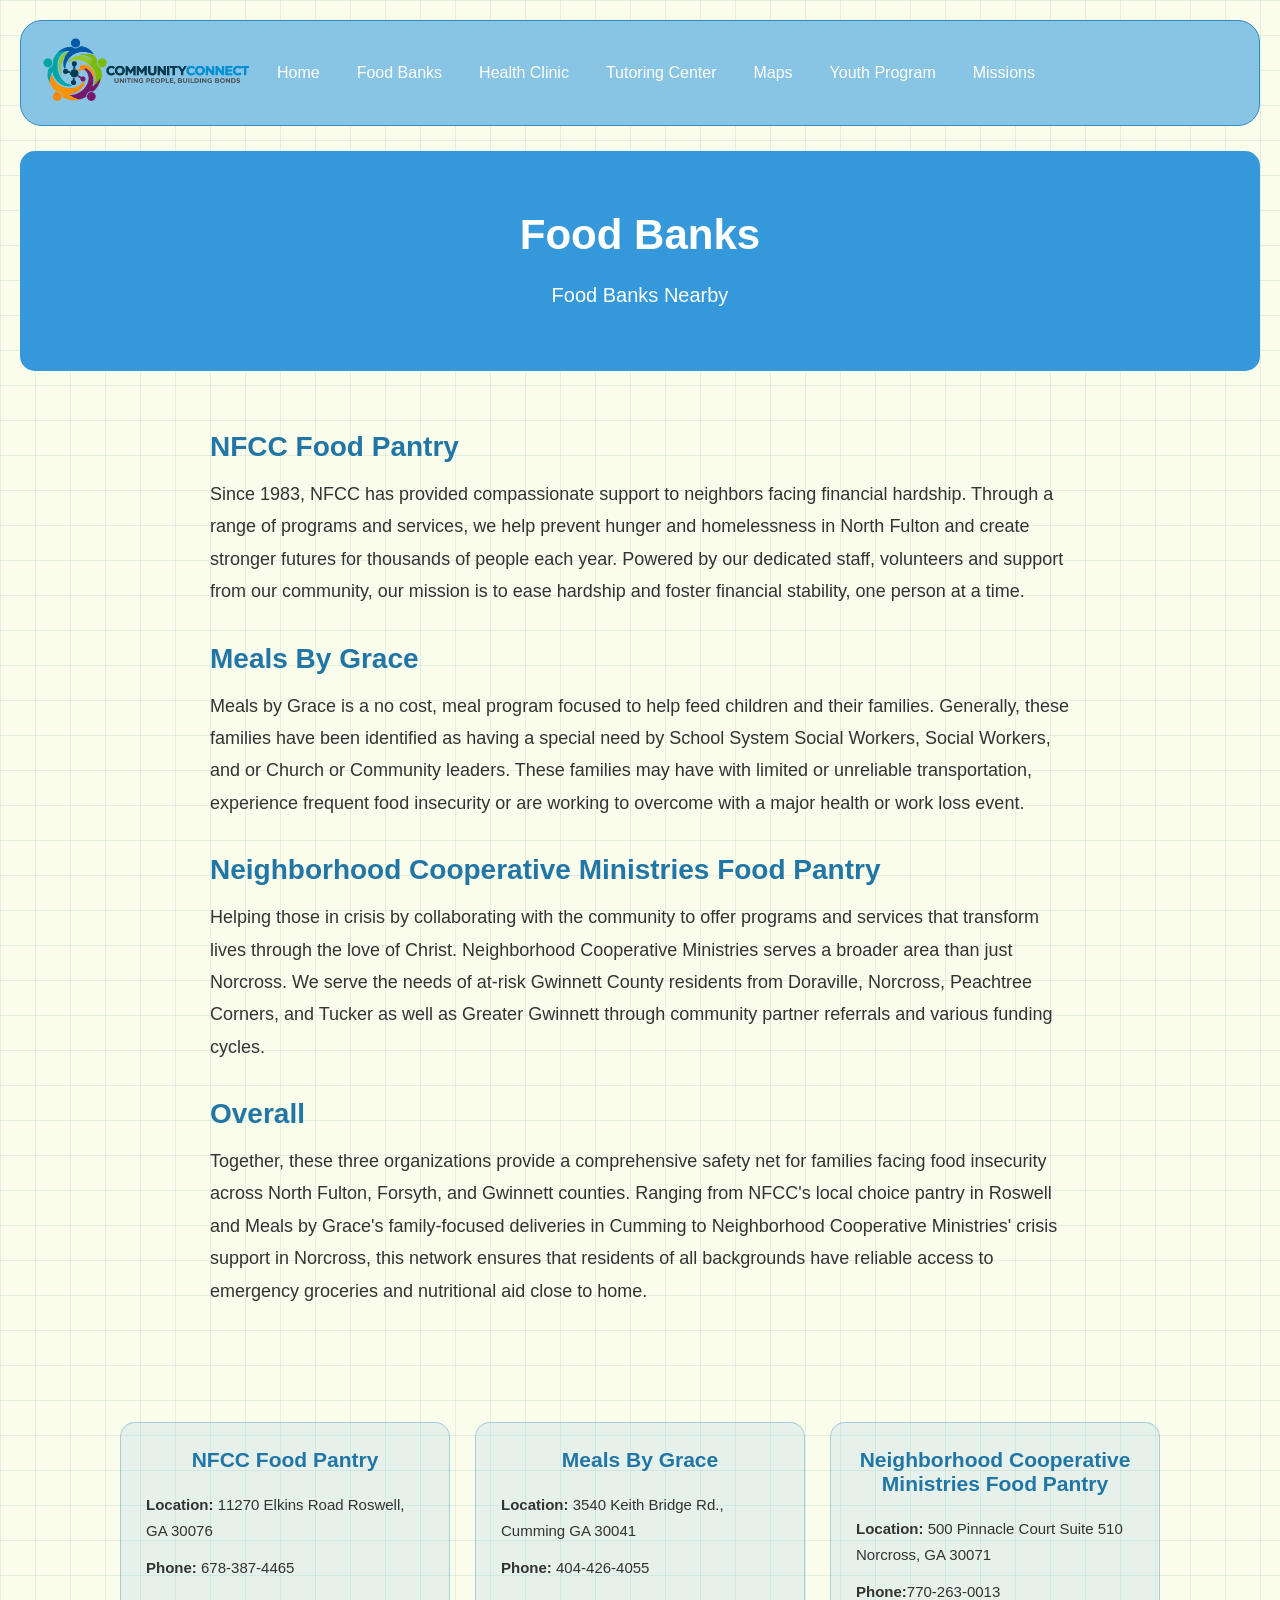
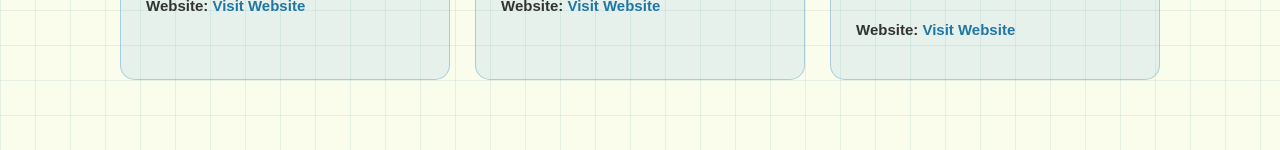
<file: FoodBanks.html>
<!DOCTYPE html>
<html lang="en">
<head>
    <meta charset="UTF-8">
    <meta name="viewport" content="width=device-width, initial-scale=1.0">
    <link rel="stylesheet" href="style3.css">
    <title>Community Connect Hub</title>
</head>

<body>
    <nav>
        <ul class="topnav">
                <li><img src="./img/logo.png" alt="Logo"></li>
                <li><a href="index.html">Home</a></li>
                <li><a href="FoodBanks.html">Food Banks</a></li>
                <li><a href="HealthClinic.html">Health Clinic</a></li>
                <li><a href="TutoringCenter.html">Tutoring Center</a></li>
                <li><a href="maps.html">Maps</a></li>
                <li><a href="YouthPrograms.html">Youth Program</a></li>
                <li><a href="Missions.html">Missions</a></li>
        </ul>
    </nav>

    <header>
        <h1>Food Banks</h1>
        <p>Food Banks Nearby</p>
    </header>

    <section>
        <h2>NFCC Food Pantry</h2>
        <p>
            Since 1983, NFCC has provided compassionate support to neighbors facing financial hardship. Through a range of programs and services, we help prevent hunger and homelessness in North Fulton and create stronger futures for thousands of people each year. Powered by our dedicated staff, volunteers and support from our community, our mission is to ease hardship and foster financial stability, one person at a time.
        </p>

        <h2>Meals By Grace</h2>
        <p>
            Meals by Grace is a no cost, meal program focused to help feed children and their families. Generally, these families have been identified as having a special need by School System Social Workers, Social Workers, and or Church or Community leaders. These families may have with limited or unreliable transportation, experience frequent food insecurity or are working to overcome with a major health or work loss event.
        </p>

        <h2>Neighborhood Cooperative Ministries Food Pantry</h2>
        <p>
            Helping those in crisis by collaborating with the community to offer programs and services that transform lives through the love of Christ.

Neighborhood Cooperative Ministries serves a broader area than just Norcross.  We serve the needs of at-risk Gwinnett County residents from Doraville, Norcross, Peachtree Corners, and Tucker as well as Greater Gwinnett through community partner referrals and various funding cycles.
        </p>

        <h2>Overall</h2>
        <p>
            Together, these three organizations provide a comprehensive safety net for families facing food insecurity across North Fulton, Forsyth, and Gwinnett counties. Ranging from NFCC's local choice pantry in Roswell and Meals by Grace's family-focused deliveries in Cumming to Neighborhood Cooperative Ministries' crisis support in Norcross, this network ensures that residents of all backgrounds have reliable access to emergency groceries and nutritional aid close to home.
        </p>
    </section>

    <div class="location-container">

        <div class="location-box">
            <h3>NFCC Food Pantry</h3>
            <p><strong>Location:</strong> 11270 Elkins Road Roswell, GA 30076</p>
            <p><strong>Phone:</strong> 678-387-4465</p>
            <p><strong>Website:</strong> <a href="https://nfcchelp.org/food-assistance/">Visit Website</a></p>
        </div>

        <div class="location-box">
            <h3>Meals By Grace</h3>
            <p><strong>Location:</strong> 3540 Keith Bridge Rd., Cumming GA 30041</p>
            <p><strong>Phone:</strong> 404-426-4055</p>
            <p><strong>Website:</strong> <a href="https://mealsbygrace.org/">Visit Website</a></p>
        </div>

        <div class="location-box">
            <h3>Neighborhood Cooperative Ministries Food Pantry</h3>
            <p><strong>Location:</strong>   500 Pinnacle Court
                                            Suite 510
                                            Norcross, GA 30071

</p>
            <p><strong>Phone:</strong>770-263-0013</p>
            <p><strong>Website:</strong> <a href="https://www.ourncm.org/how-we-help/food-groceries/">Visit Website</a></p>
        </div>

    </div>

</body>
</html>
</file>
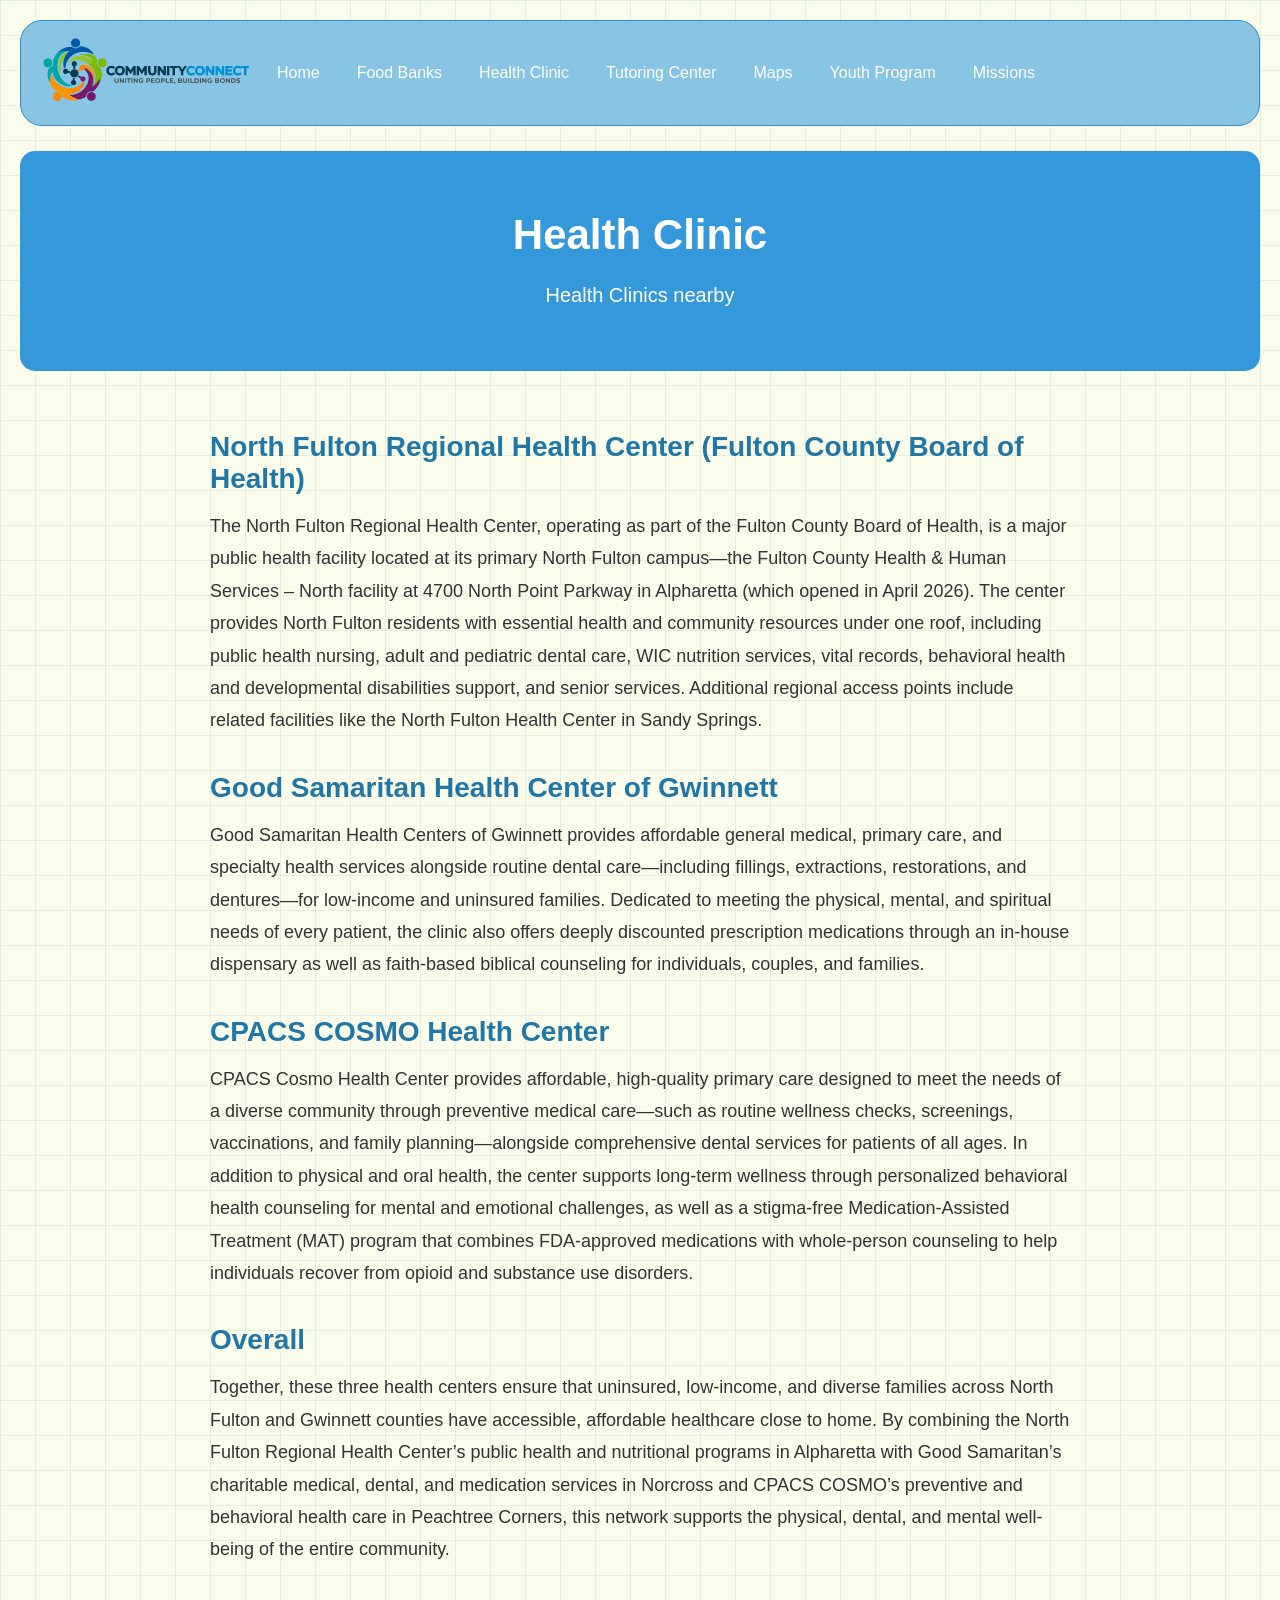
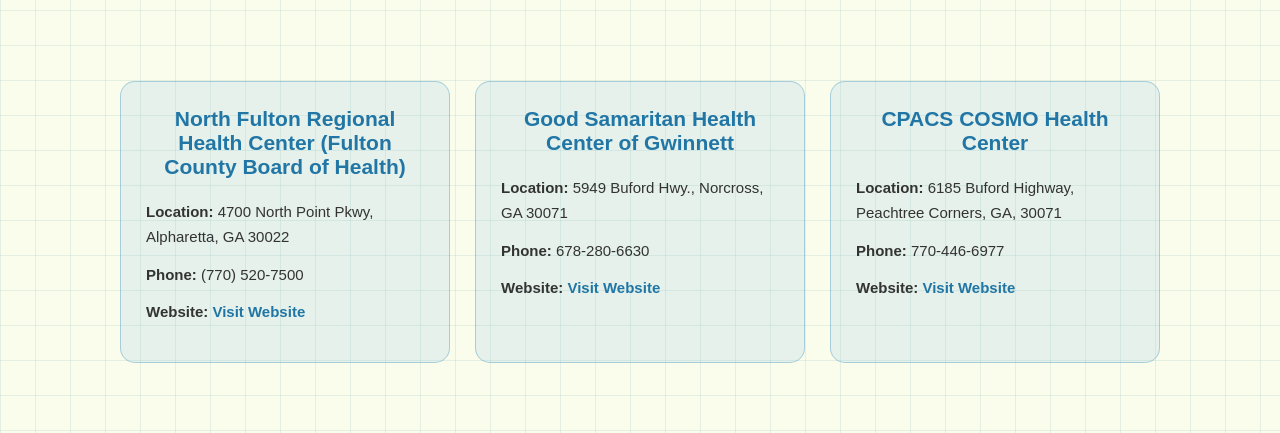
<file: HealthClinic.html>
<!DOCTYPE html>
<html lang="en">
<head>
    <meta charset="UTF-8">
    <meta name="viewport" content="width=device-width, initial-scale=1.0">
    <link rel="stylesheet" href="style3.css">
    <title>Community Connect Hub</title>
</head>

<body>
    <nav>
        <ul class="topnav">
                <li><img src="./img/logo.png" alt="Logo"></li>
                <li><a href="index.html">Home</a></li>
                <li><a href="FoodBanks.html">Food Banks</a></li>
                <li><a href="HealthClinic.html">Health Clinic</a></li>
                <li><a href="TutoringCenter.html">Tutoring Center</a></li>
                <li><a href="maps.html">Maps</a></li>
                <li><a href="YouthPrograms.html">Youth Program</a></li>
                <li><a href="Missions.html">Missions</a></li>
        </ul>
    </nav>

    <header>
        <h1>Health Clinic</h1>
        <p>Health Clinics nearby</p>
    </header>

    <section>
        <h2>North Fulton Regional Health Center (Fulton County Board of Health)</h2>
        <p>
            The North Fulton Regional Health Center, operating as part of the Fulton County Board of Health, is a major public health facility located at its primary North Fulton campus—the Fulton County Health & Human Services – North facility at 4700 North Point Parkway in Alpharetta (which opened in April 2026). The center provides North Fulton residents with essential health and community resources under one roof, including public health nursing, adult and pediatric dental care, WIC nutrition services, vital records, behavioral health and developmental disabilities support, and senior services. Additional regional access points include related facilities like the North Fulton Health Center in Sandy Springs.
        </p>

        <h2>Good Samaritan Health Center of Gwinnett</h2>
        <p>
            Good Samaritan Health Centers of Gwinnett provides affordable general medical, primary care, and specialty health services alongside routine dental care—including fillings, extractions, restorations, and dentures—for low-income and uninsured families. Dedicated to meeting the physical, mental, and spiritual needs of every patient, the clinic also offers deeply discounted prescription medications through an in-house dispensary as well as faith-based biblical counseling for individuals, couples, and families.
        </p>

        <h2>CPACS COSMO Health Center</h2>
        <p>CPACS Cosmo Health Center provides affordable, high-quality primary care designed to meet the needs of a diverse community through preventive medical care—such as routine wellness checks, screenings, vaccinations, and family planning—alongside comprehensive dental services for patients of all ages. In addition to physical and oral health, the center supports long-term wellness through personalized behavioral health counseling for mental and emotional challenges, as well as a stigma-free Medication-Assisted Treatment (MAT) program that combines FDA-approved medications with whole-person counseling to help individuals recover from opioid and substance use disorders.
            
        </p>

        <h2>Overall</h2>
        <p>
           Together, these three health centers ensure that uninsured, low-income, and diverse families across North Fulton and Gwinnett counties have accessible, affordable healthcare close to home. By combining the North Fulton Regional Health Center’s public health and nutritional programs in Alpharetta with Good Samaritan’s charitable medical, dental, and medication services in Norcross and CPACS COSMO’s preventive and behavioral health care in Peachtree Corners, this network supports the physical, dental, and mental well-being of the entire community.
        </p>
    </section>

    <div class="location-container">

        <div class="location-box">
            <h3>North Fulton Regional Health Center (Fulton County Board of Health)</h3>
            <p><strong>Location:</strong> 4700 North Point Pkwy, Alpharetta, GA 30022</p>
            <p><strong>Phone:</strong> (770) 520-7500</p>
            <p><strong>Website:</strong> <a href="https://fultoncountyboh.com/locations/">Visit Website
            </a></p>
        </div>

        <div class="location-box">
            <h3>Good Samaritan Health Center of Gwinnett</h3>
            <p><strong>Location:</strong> 5949 Buford Hwy., Norcross, GA 30071</p>
            <p><strong>Phone:</strong> 678-280-6630</p>
            <p><strong>Website:</strong> <a href="https://goodsamgwinnett.org/">Visit Website</a></p>
        </div>

        <div class="location-box">
            <h3>CPACS COSMO Health Center</h3>
            <p><strong>Location:</strong> 6185 Buford Highway, Peachtree Corners, GA, 30071</p>
            <p><strong>Phone:</strong> 770-446-6977</p>
            <p><strong>Website:</strong> <a href="CPACS COSMO Health Center">Visit Website</a></p>
        </div>

    </div>

</body>
</html>
</file>
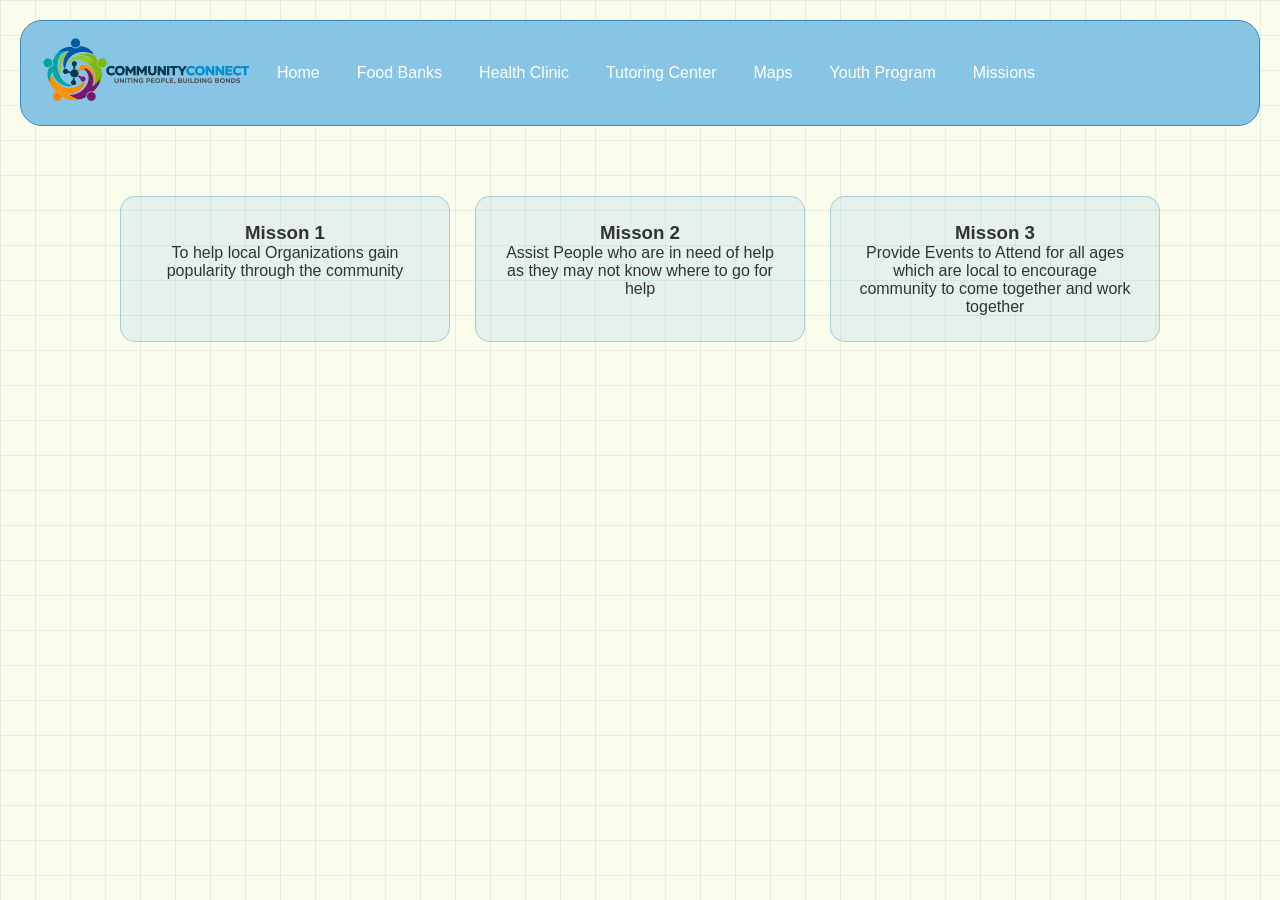
<file: Missions.html>
<!DOCTYPE html>
<html lang="en">
<head>
    <meta charset="UTF-8">
    <meta name="viewport" content="width=device-width, initial-scale=1.0">
    <link rel="stylesheet" href="style3.css">
    <title>Community Connect Hub</title>
</head>

<body>
    <nav>
        <ul class="topnav">
                <li><img src="./img/logo.png" alt="Logo"></li>
                <li><a href="index.html">Home</a></li>
                <li><a href="FoodBanks.html">Food Banks</a></li>
                <li><a href="HealthClinic.html">Health Clinic</a></li>
                <li><a href="TutoringCenter.html">Tutoring Center</a></li>
                <li><a href="maps.html">Maps</a></li>
                <li><a href="YouthPrograms.html">Youth Program</a></li>
                <li><a href="Missions.html">Missions</a></li>
        </ul>
    </nav>

    <div class="mission-container">

        <div class="mission-box">
            <h3>Misson 1</h3>
            <p>To help local Organizations gain popularity through the community</p>
        </div>

        <div class="mission-box">
            <h3>Misson 2</h3>
            <p>Assist People who are in need of help as they may not know where to go for help</p>
        </div>

        <div class="mission-box">
            <h3>Misson 3</h3>
            <p>Provide Events to Attend for all ages which are local to encourage community to come together and work together</p>
        </div>

    </div>
</html>
</file>
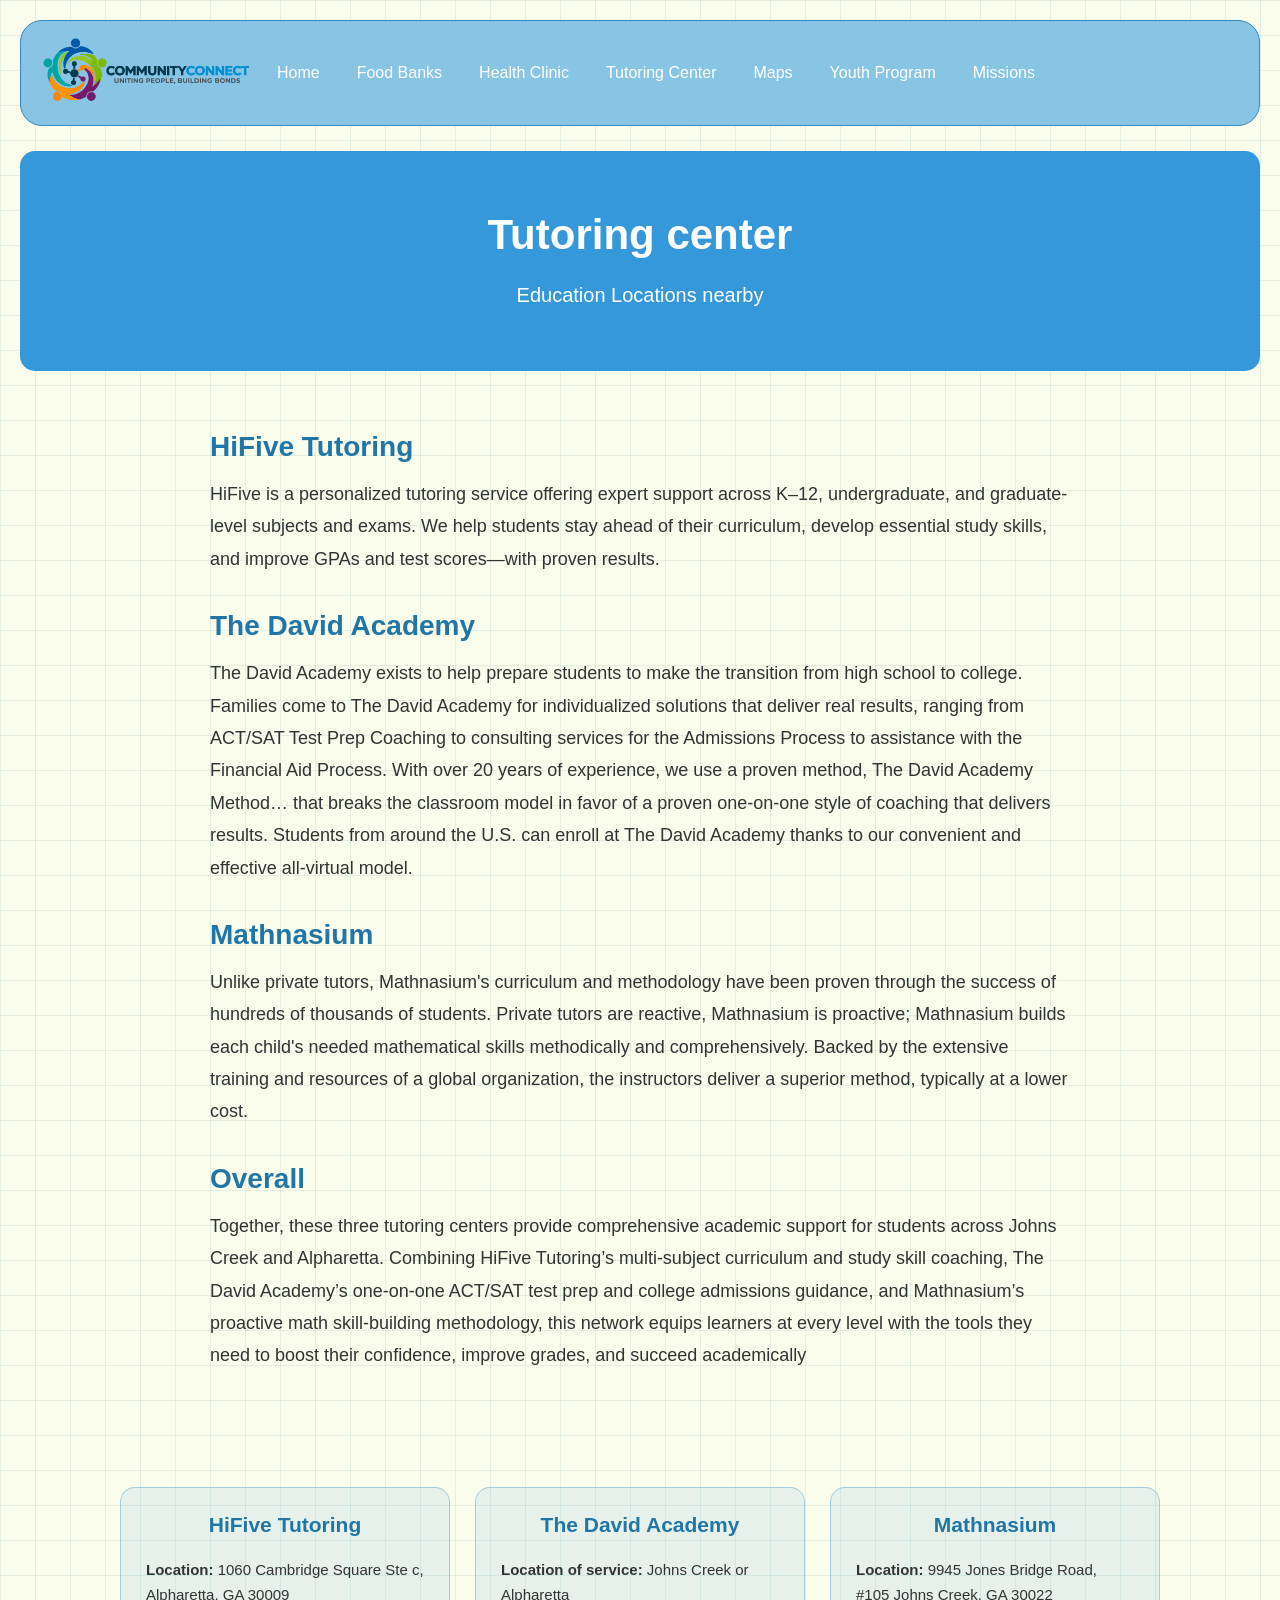
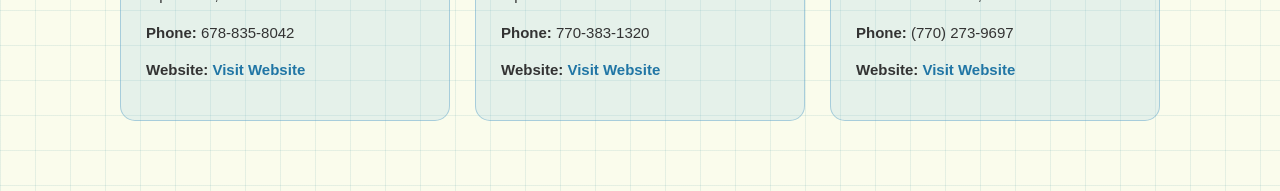
<file: TutoringCenter.html>
<!DOCTYPE html>
<html lang="en">
<head>
    <meta charset="UTF-8">
    <meta name="viewport" content="width=device-width, initial-scale=1.0">
    <link rel="stylesheet" href="style3.css">
    <title>Community Connect Hub</title>
</head>

<body>
    <nav>
        <ul class="topnav">
                <li><img src="./img/logo.png" alt="Logo"></li>
                <li><a href="index.html">Home</a></li>
                <li><a href="FoodBanks.html">Food Banks</a></li>
                <li><a href="HealthClinic.html">Health Clinic</a></li>
                <li><a href="TutoringCenter.html">Tutoring Center</a></li>
                <li><a href="maps.html">Maps</a></li>
                <li><a href="YouthPrograms.html">Youth Program</a></li>
                <li><a href="Missions.html">Missions</a></li>
        </ul>
    </nav>

    <header>
        <h1>Tutoring center</h1>
        <p>Education Locations nearby</p>
    </header>

    <section>
        <h2>HiFive Tutoring</h2>
        <p>
            HiFive is a personalized tutoring service offering expert support across K–12, undergraduate, and graduate-level subjects and exams. We help students stay ahead of their curriculum, develop essential study skills, and improve GPAs and test scores—with proven results.
        </p>

        <h2>The David Academy</h2>
        <p>
            The David Academy exists to help prepare students to make the transition from high school to college. Families come to The David Academy for individualized solutions that deliver real results, ranging from ACT/SAT Test Prep Coaching to consulting services for the Admissions Process to assistance with the Financial Aid Process. With over 20 years of experience, we use a proven method, The David Academy Method… that breaks the classroom model in favor of a proven one-on-one style of coaching that delivers results. Students from around the U.S. can enroll at The David Academy thanks to our convenient and effective all-virtual model.
        </p>

        <h2>Mathnasium</h2>
        <p>
            Unlike private tutors, Mathnasium's curriculum and methodology have been proven through the success of hundreds of thousands of students. Private tutors are reactive, Mathnasium is proactive; Mathnasium builds each child's needed mathematical skills methodically and comprehensively. Backed by the extensive training and resources of a global organization, the instructors deliver a superior method, typically at a lower cost.
        </p>

        <h2>Overall</h2>
        <p>Together, these three tutoring centers provide comprehensive academic support for students across Johns Creek and Alpharetta. Combining HiFive Tutoring’s multi-subject curriculum and study skill coaching, The David Academy’s one-on-one ACT/SAT test prep and college admissions guidance, and Mathnasium’s proactive math skill-building methodology, this network equips learners at every level with the tools they need to boost their confidence, improve grades, and succeed academically
        </p>
    </section>

    <div class="location-container">

        <div class="location-box">
            <h3>HiFive Tutoring</h3>
            <p><strong>Location:</strong> 1060 Cambridge Square Ste c, Alpharetta, GA 30009</p>
            <p><strong>Phone:</strong> 678-835-8042</p>
            <p><strong>Website:</strong> <a href="#">Visit Website</a></p>
        </div>

        <div class="location-box">
            <h3>The David Academy</h3>
            <p><strong>Location of service:</strong> Johns Creek or Alpharetta</p>
            <p><strong>Phone:</strong> 770-383-1320</p>
            <p><strong>Website:</strong> <a href="https://thedavidacademy.com/about-us/">Visit Website</a></p>
        </div>

        <div class="location-box">
            <h3>Mathnasium</h3>
            <p><strong>Location:</strong> 9945 Jones Bridge Road, #105 Johns Creek, GA 30022</p>
            <p><strong>Phone:</strong> (770) 273-9697</p>
            <p><strong>Website:</strong> <a href="https://www.mathnasium.com/math-centers/johnscreek">Visit Website</a></p>
        </div>

    </div>

</body>
</html>
</file>
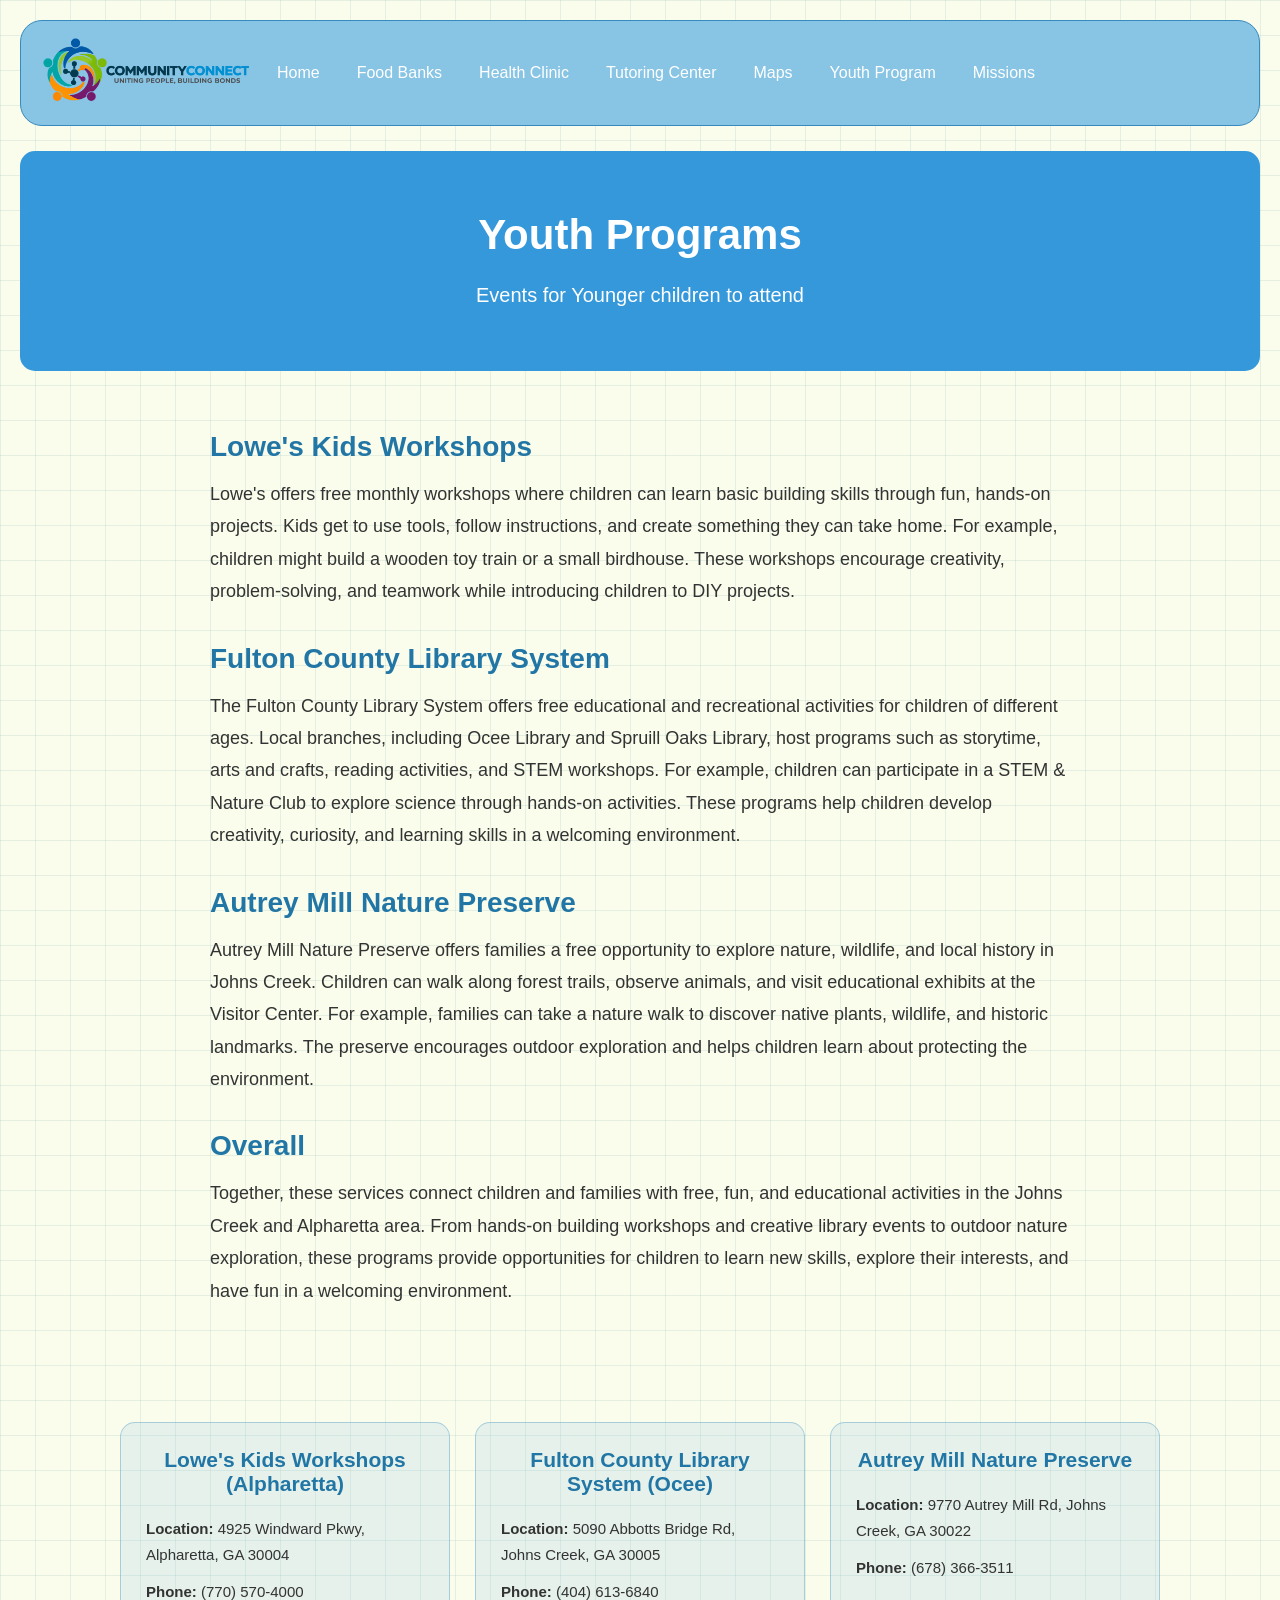
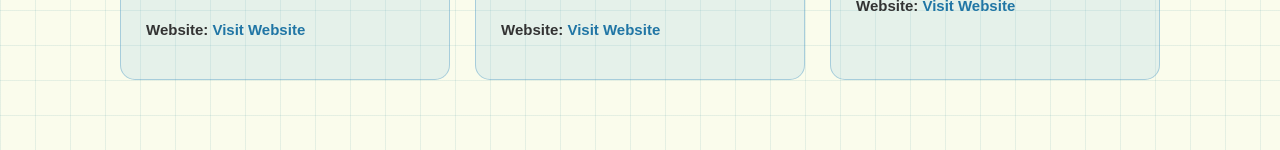
<file: YouthPrograms.html>
<!DOCTYPE html>
<html lang="en">
<head>
    <meta charset="UTF-8">
    <meta name="viewport" content="width=device-width, initial-scale=1.0">
    <link rel="stylesheet" href="style3.css">
    <title>Community Connect Hub</title>
</head>

<body>
    <nav>
        <ul class="topnav">
                <li><img src="./img/logo.png" alt="Logo"></li>
                <li><a href="index.html">Home</a></li>
                <li><a href="FoodBanks.html">Food Banks</a></li>
                <li><a href="HealthClinic.html">Health Clinic</a></li>
                <li><a href="TutoringCenter.html">Tutoring Center</a></li>
                <li><a href="maps.html">Maps</a></li>
                <li><a href="YouthPrograms.html">Youth Program</a></li>
                <li><a href="Missions.html">Missions</a></li>
        </ul>
    </nav>

    <header>
        <h1>Youth Programs</h1>
        <p>Events for Younger children to attend</p>
    </header>

    <section>
        <h2>Lowe's Kids Workshops</h2>
        <p>
            Lowe's offers free monthly workshops where children can learn basic building skills through fun, hands-on projects. Kids get to use tools, follow instructions, and create something they can take home. For example, children might build a wooden toy train or a small birdhouse. These workshops encourage creativity, problem-solving, and teamwork while introducing children to DIY projects.
        </p>

        <h2>Fulton County Library System</h2>
        <p>
            The Fulton County Library System offers free educational and recreational activities for children of different ages. Local branches, including Ocee Library and Spruill Oaks Library, host programs such as storytime, arts and crafts, reading activities, and STEM workshops. For example, children can participate in a STEM & Nature Club to explore science through hands-on activities. These programs help children develop creativity, curiosity, and learning skills in a welcoming environment.
        </p>

        <h2>Autrey Mill Nature Preserve</h2>
        <p>
            Autrey Mill Nature Preserve offers families a free opportunity to explore nature, wildlife, and local history in Johns Creek. Children can walk along forest trails, observe animals, and visit educational exhibits at the Visitor Center. For example, families can take a nature walk to discover native plants, wildlife, and historic landmarks. The preserve encourages outdoor exploration and helps children learn about protecting the environment.
        </p>

        <h2>Overall</h2>
        <p>
            Together, these services connect children and families with free, fun, and educational activities in the Johns Creek and Alpharetta area. From hands-on building workshops and creative library events to outdoor nature exploration, these programs provide opportunities for children to learn new skills, explore their interests, and have fun in a welcoming environment.
        </p>
    </section>

    <div class="location-container">

        <div class="location-box">
            <h3>Lowe's Kids Workshops (Alpharetta)</h3>
            <p><strong>Location:</strong> 4925 Windward Pkwy, Alpharetta, GA 30004</p>
            <p><strong>Phone:</strong> (770) 570-4000</p>
            <p><strong>Website:</strong> <a href="https://www.lowes.com/diy-projects-and-ideas/workshops">Visit Website</a></p>
        </div>

        <div class="location-box">
            <h3>Fulton County Library System (Ocee)</h3>
            <p><strong>Location:</strong> 5090 Abbotts Bridge Rd, Johns Creek, GA 30005</p>
            <p><strong>Phone:</strong> (404) 613-6840</p>
            <p><strong>Website:</strong> <a href="https://fulcolibrary.bibliocommons.com/v2/events?locations=OCEE">Visit Website</a></p>
        </div>

        <div class="location-box">
            <h3>Autrey Mill Nature Preserve</h3>
            <p><strong>Location:</strong> 9770 Autrey Mill Rd, Johns Creek, GA 30022</p>
            <p><strong>Phone:</strong> (678) 366-3511</p>
            <p><strong>Website:</strong> <a href="https://autreymill.org/">Visit Website</a></p>
        </div>

    </div>

</body>
</html>
</file>
<file: style3.css>
* {
    margin: 0;
    padding: 0;
    box-sizing: border-box;
}

body {
    padding: 20px;
    font-family: Arial, sans-serif;
    background-color: rgb(250, 252, 236);
    background-image:
        linear-gradient(rgba(81,159,168,0.13) 1px, transparent 1px),
        linear-gradient(90deg, rgba(81,159,168,0.13) 1px, transparent 1px);
    background-size: 35px 35px;
    color: #333;
    max-width: 1400px;
    margin: 0 auto;
    opacity: 0;
    animation: fadeInBody 1s forwards;
}

@keyframes fadeInBody {
    from {
        opacity: 0;
    }
    to {
        opacity: 1;
    }
}

nav {
    width: 100%;
}

ul.topnav {
    display: flex;
    align-items: center;
    list-style-type: none;
    padding: 15px;
    background-color: #88c4e4;
    overflow: hidden;
    border: 1px solid #368abd;
    border-radius: 22px;
    gap: 5px;
}

ul.topnav img {
    width: 220px;
    height: 70px;
    padding: 0;
    object-fit: cover;
    object-position: center;
    border-radius: 5px;
}

ul.topnav li {
    float: left;
}

ul.topnav li a {
    display: flex;
    align-items: center;
    gap: 8px;
    color: white;
    text-align: center;
    padding: 14px 16px;
    text-decoration: none;
    border-radius: 12px;
    transition: background-color 0.25s ease, color 0.25s ease, transform 0.25s ease, box-shadow 0.25s ease;
}

ul.topnav li a:hover {
    background-color: rgba(255, 255, 255, 0.3);
    color: #075985;
    transform: translateY(-2px);
    box-shadow: 0 4px 12px rgba(0, 80, 130, 0.1);
}

header {
    background-color: #3498db;
    padding: 60px 20px;
    margin-top: 25px;
    color: white;
    text-align: center;
    border-radius: 15px;
}

header h1 {
    font-size: 42px;
    margin-bottom: 20px;
    animation: fadeIn 1s forwards;
    animation-delay: 0.3s;
    opacity: 0;
}

header p {
    font-size: 20px;
    max-width: 800px;
    margin: 0 auto;
    line-height: 1.6;
    animation: fadeIn 1s forwards;
    animation-delay: 0.8s;
    opacity: 0;
}

section {
    padding: 60px 20px;
    max-width: 900px;
    margin: 0 auto;
    text-align: left;
    color: #333;
}

section h2 {
    font-size: 28px;
    margin-bottom: 15px;
    color: #2176a5;
    opacity: 0;
    animation: fadeIn 1s forwards;
}

section p {
    font-size: 18px;
    line-height: 1.8;
    color: #333;
    margin-bottom: 35px;
    opacity: 0;
    animation: fadeIn 1s forwards;
}

section h2:nth-of-type(1) {
    animation-delay: 1.3s;
}

section p:nth-of-type(1) {
    animation-delay: 1.8s;
}

section h2:nth-of-type(2) {
    animation-delay: 2.3s;
}

section p:nth-of-type(2) {
    animation-delay: 2.8s;
}

section h2:nth-of-type(3) {
    animation-delay: 3.3s;
}

section p:nth-of-type(3) {
    animation-delay: 3.8s;
}

section h2:nth-of-type(4) {
    animation-delay: 4.3s;
}

section p:nth-of-type(4) {
    animation-delay: 4.8s;
}

@keyframes fadeIn {
    from {
        opacity: 0;
        transform: translateY(20px);
    }
    to {
        opacity: 1;
        transform: translateY(0);
    }
}

.location-container, .mission-container {
    display: flex;
    justify-content: center;
    align-items: stretch;
    gap: 25px;
    max-width: 1100px;
    margin: 20px auto 50px;
    padding: 0 20px;
    flex-wrap: wrap;
}

.mission-container {
    padding-top: 50px;
}


.location-box, .mission-box {
    flex: 1;
    min-width: 250px;
    max-width: 330px;
    padding: 25px;
    background-color: rgba(136, 196, 228, 0.18);
    border: 1px solid rgba(54, 138, 189, 0.35);
    border-radius: 15px;
    text-align: left;
    opacity: 0;
    animation: fadeIn 1s forwards;
    transition: transform 0.25s ease, box-shadow 0.25s ease;
}

.mission-box {
    text-align: center;
}

/* Animation delays for mission boxes */
.mission-box:nth-child(1) {
    animation-delay: .6s;
}

.mission-box:nth-child(2) {
    animation-delay: .9s;
}

.mission-box:nth-child(3) {
    animation-delay: 1.2s;
}

/* Animation delays for location boxes */
.location-box:nth-child(1) {
    animation-delay: 5.3s;
}

.location-box:nth-child(2) {
    animation-delay: 5.6s;
}

.location-box:nth-child(3) {
    animation-delay: 5.9s;
}

.location-box:hover {
    transform: translateY(-4px);
    box-shadow: 0 6px 15px rgba(54, 138, 189, 0.15);
}

.location-box h3 {
    color: #2176a5;
    font-size: 21px;
    text-align: center;
    margin-bottom: 20px;
}

.location-box p {
    color: #333;
    font-size: 15px;
    line-height: 1.7;
    margin-bottom: 12px;
}

.location-box a {
    color: #2176a5;
    font-weight: bold;
    text-decoration: none;
}

.location-box a:hover {
    color: #075985;
    text-decoration: underline;
}
.container {
  display: flex;
  justify-content: space-around;
  background-color: DodgerBlue;
}

.container div {
  background-color: #f1f1f1;
  width: 100px;
  margin: 10px;
  padding: 10px;
  text-align: center;  
  font-size: 30px;
}

.page-nav {
    margin: 30px 0;
    display: flex;
    justify-content: center;
    gap: 50px;
}

.page-nav a {
    text-decoration: none;
    color: #3498db;
    font-weight: bold;
    font-size: 18px;
    transition: color 0.3s;
}

.page-nav a:hover {
    color: #1d6fa5;
}
</file>
